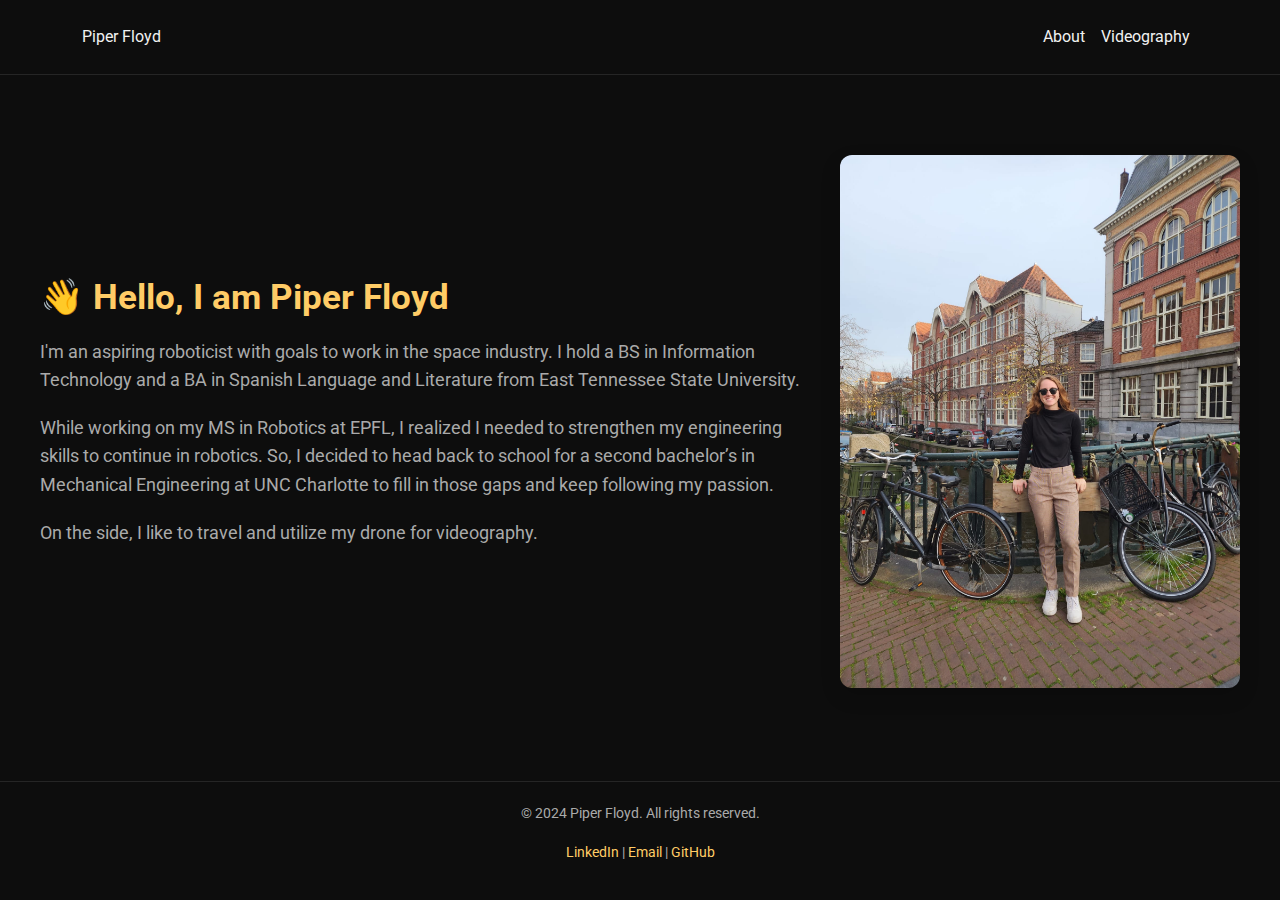
<file: index.html>
<!DOCTYPE html>
<html lang="en">
<head>
  <meta charset="UTF-8">
  <meta name="viewport" content="width=device-width, initial-scale=1.0">
  <meta http-equiv="X-UA-Compatible" content="IE=edge">
  <title>Piper Floyd | Portfolio & Schedule</title>
  <link href="https://fonts.googleapis.com/css2?family=Roboto:wght@400;500;700&display=swap" rel="stylesheet">
  <link href="https://cdn.jsdelivr.net/npm/bootstrap@5.3.0-alpha1/dist/css/bootstrap.min.css" rel="stylesheet">
  <link rel="stylesheet" href="https://cdn.jsdelivr.net/npm/bootstrap-icons/font/bootstrap-icons.css">
  <link rel="stylesheet" href="css/styles.css">
</head>
<body>

  <!-- Navbar -->
  <nav class="navbar navbar-expand-lg">
    <div class="container">
      <a class="navbar-brand" href="#">Piper Floyd</a>
      <div class="collapse navbar-collapse">
        <ul class="navbar-nav ms-auto">
          <li class="nav-item"><a class="nav-link" href="index.html">About</a></li>
          <li class="nav-item"><a class="nav-link" href="drones.html">Videography</a></li>
        </ul>
      </div>
    </div>
  </nav>

  <!-- About Section -->
  <section id="about" class="about-section">
    <div class="about-text">
      <h1><span class="emoji">👋</span> Hello, I am Piper Floyd</h1>
      <p>I'm an aspiring roboticist with goals to work in the space industry. I hold a BS in Information Technology and a BA in Spanish Language and Literature from East Tennessee State University.</p>
      <p>While working on my MS in Robotics at EPFL, I realized I needed to strengthen my engineering skills to continue in robotics. So, I decided to head back to school for a second bachelor’s in Mechanical Engineering at UNC Charlotte to fill in those gaps and keep following my passion.</p>
      <p>On the side, I like to travel and utilize my drone for videography.</p>
    </div>
    <div class="about-image">
      <img src="media/piper.jpg" alt="Piper Floyd portrait">
    </div>
  </section>

  <!-- Footer -->
  <footer class="footer">
    <div class="container">
      <p>&copy; 2024 Piper Floyd. All rights reserved.</p>
      <p><a href="https://www.linkedin.com/in/piperfloyd">LinkedIn</a> | <a href="mailto:floydpip2@gmail.com">Email</a> | <a href="https://github.com/floydpiper">GitHub</a></p>
    </div>
    </div>
  </footer>

  <!-- Scripts -->
  <script src="https://cdn.jsdelivr.net/npm/bootstrap@5.3.0-alpha1/dist/js/bootstrap.bundle.min.js"></script>
</body>
</html>
</file>
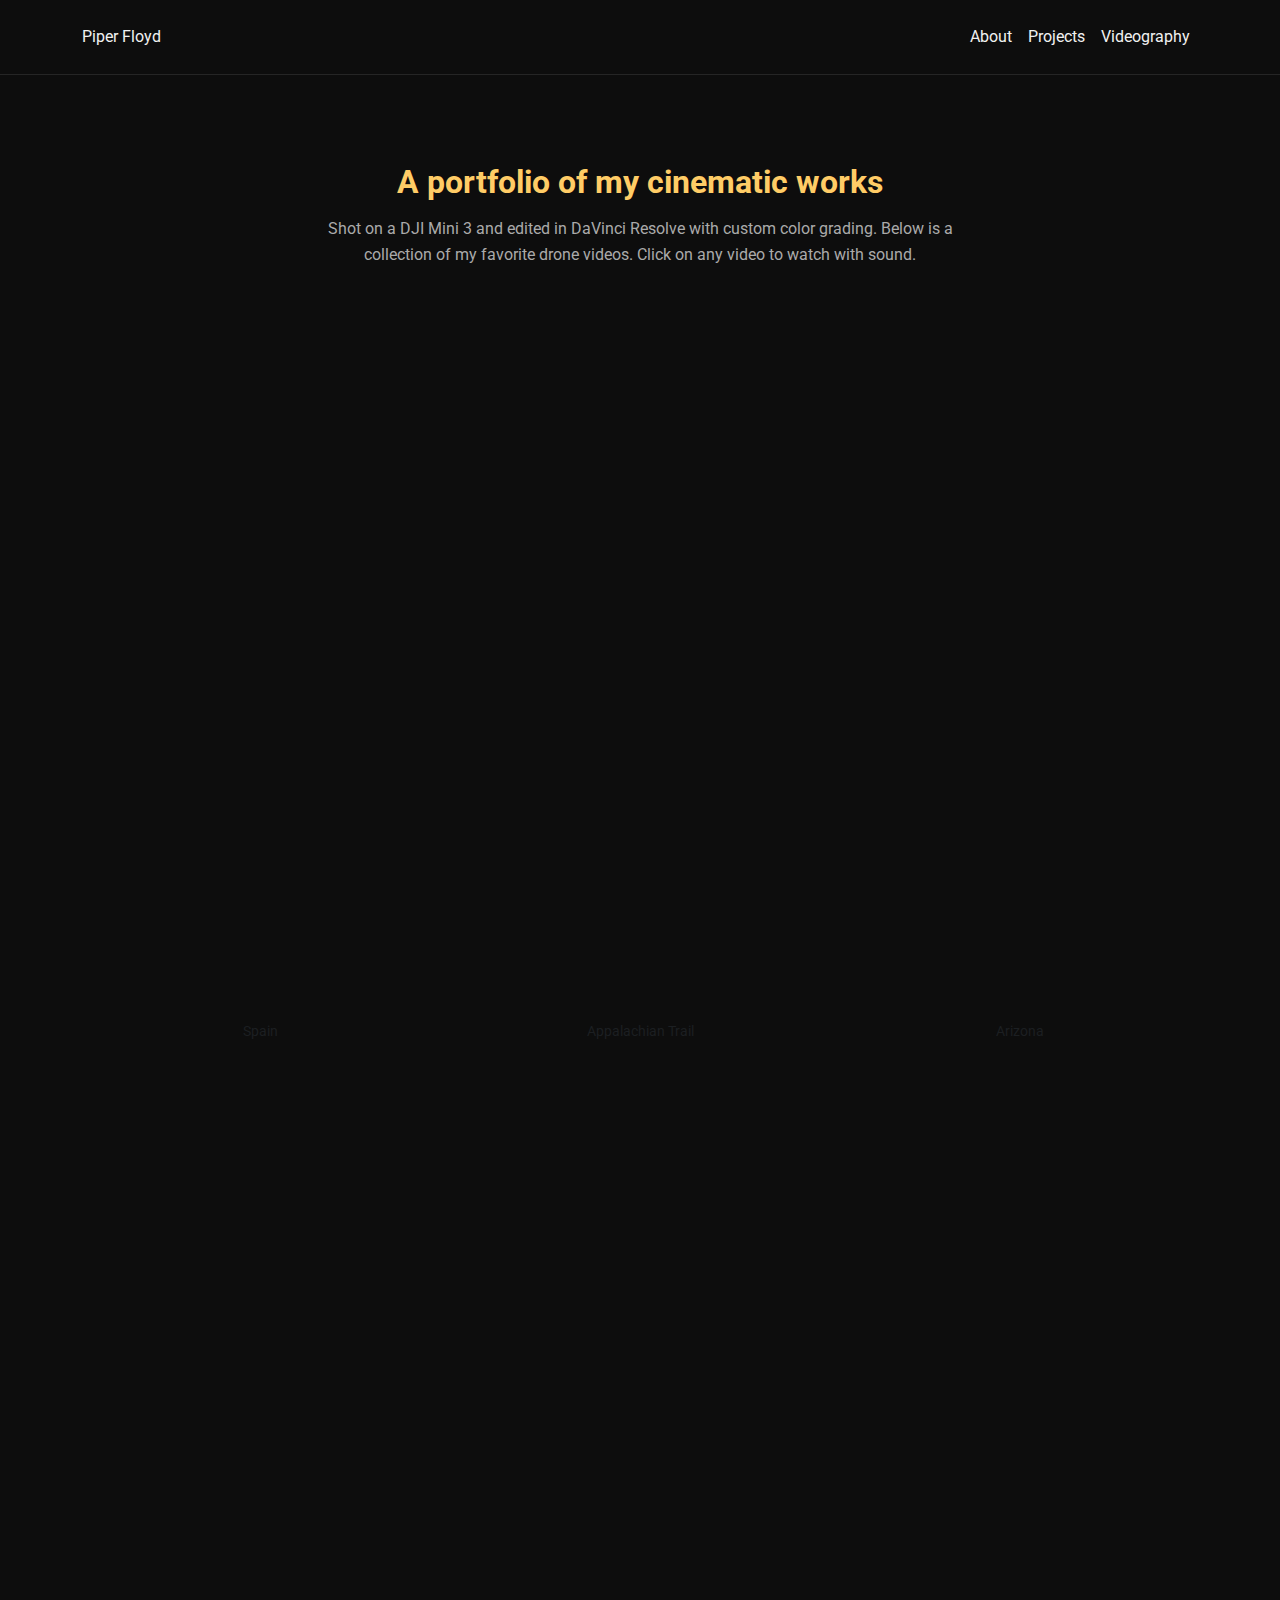
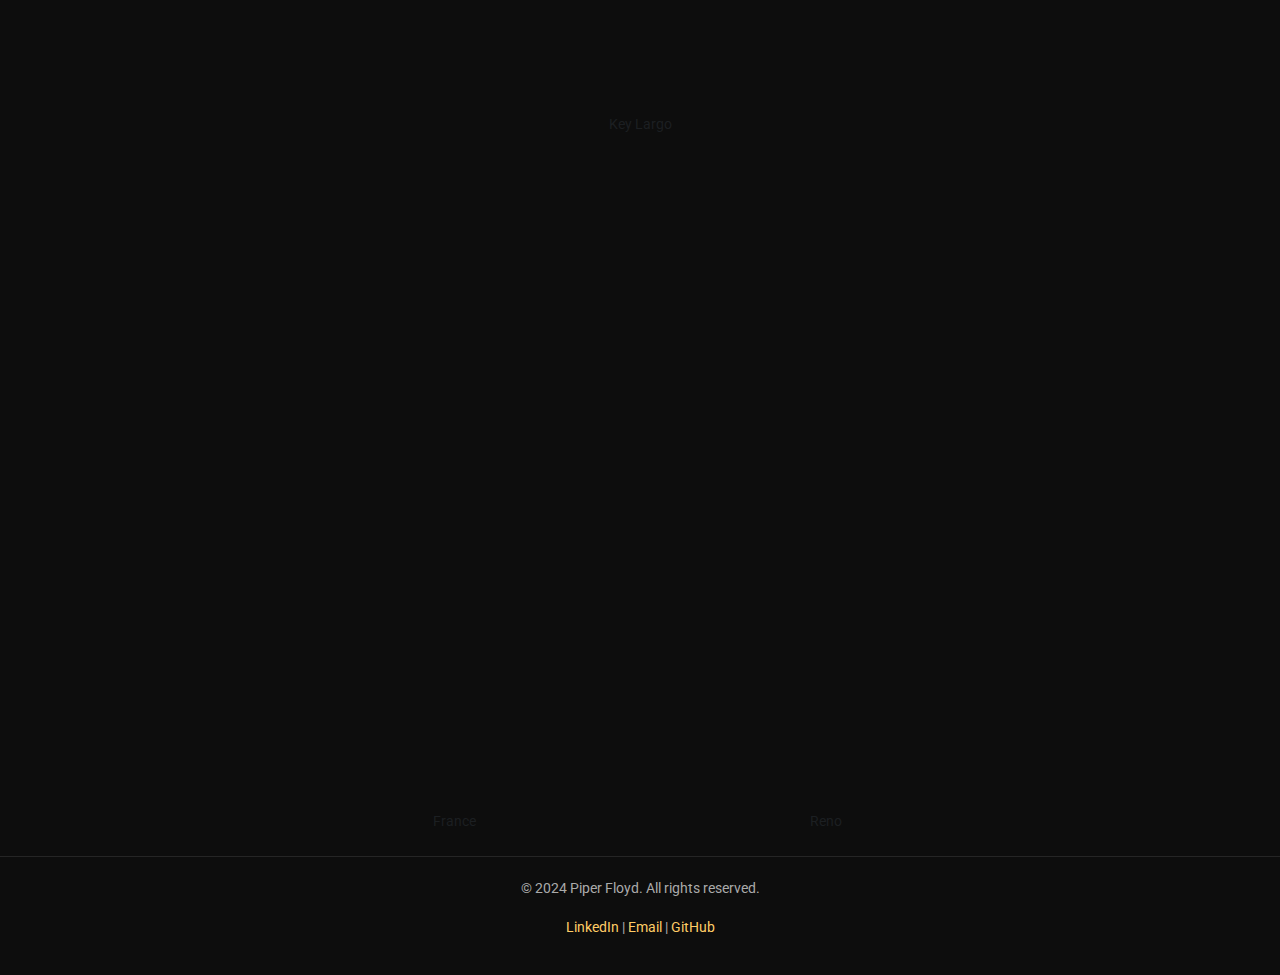
<file: drones.html>
<!DOCTYPE html>
<html lang="en">
<head>
  <meta charset="UTF-8">
  <meta name="viewport" content="width=device-width, initial-scale=1.0">
  <meta http-equiv="X-UA-Compatible" content="IE=edge">
  <title>Piper Floyd | Drone Cinematics</title>
  <link href="https://fonts.googleapis.com/css2?family=Roboto:wght@400;500;700&display=swap" rel="stylesheet">
  <link href="https://cdn.jsdelivr.net/npm/bootstrap@5.3.0-alpha1/dist/css/bootstrap.min.css" rel="stylesheet">
  <link rel="stylesheet" href="css/styles.css">
</head>
<body class="dark">

  <!-- Navbar -->
<nav class="navbar navbar-expand-lg">
  <div class="container">
    <a class="navbar-brand" href="#">Piper Floyd</a>

    <!-- Toggler button -->
    <button class="navbar-toggler" type="button" data-bs-toggle="collapse" data-bs-target="#navbarNav" 
      aria-controls="navbarNav" aria-expanded="false" aria-label="Toggle navigation">
      <span class="navbar-toggler-icon"></span>
    </button>

    <!-- Collapsible links -->
    <div class="collapse navbar-collapse" id="navbarNav">
      <ul class="navbar-nav ms-auto">
        <li class="nav-item"><a class="nav-link" href="index.html">About</a></li>
        <li class="nav-item"><a class="nav-link" href="projects.html">Projects</a></li>
        <li class="nav-item"><a class="nav-link" href="drones.html">Videography</a></li>
      </ul>
    </div>
  </div>
</nav>


  <!-- Intro -->
  <section class="intro text-center py-5">
    <h1>A portfolio of my cinematic works</h1>
    <p>Shot on a DJI Mini 3 and edited in DaVinci Resolve with custom color grading.  
       Below is a collection of my favorite drone videos. Click on any video to watch with sound.</p>
  </section>

  <!-- Video Grid -->
  <section class="py-4">
    <div class="container">
      <div class="row g-4 justify-content-center">
        <!-- Spain -->
        <div class="col-12 col-sm-6 col-lg-4">
          <div class="ratio vcard" style="--bs-aspect-ratio: 177.78%;">
            <iframe
              src="https://player.vimeo.com/video/1116284677?background=1&autoplay=1&loop=1&muted=1&title=0&byline=0&portrait=0"
              class="video-embed"
              frameborder="0"
              allow="autoplay; fullscreen; picture-in-picture"
              allowfullscreen>
            </iframe>

            <!-- Overlay link to open modal with sound -->
            <div class="stretched-link"
              data-bs-toggle="modal"
              data-bs-target="#videoModal"
              data-type="vimeo"
              data-src="https://player.vimeo.com/video/1116284677?autoplay=1&loop=1&muted=0">
            </div>
          </div>
          <div class="text-center mt-2 small text-muted">Spain</div>
        </div>


        <!-- Appalachian Trail -->
        <div class="col-12 col-sm-6 col-lg-4">
          <div class="ratio vcard" style="--bs-aspect-ratio: 177.78%;">
            <iframe
              src="https://player.vimeo.com/video/1116286409?background=1&autoplay=1&loop=1&muted=1&title=0&byline=0&portrait=0"
              class="video-embed"
              frameborder="0"
              allow="autoplay; fullscreen; picture-in-picture"
              allowfullscreen>
            </iframe>
            <div class="stretched-link"
              data-bs-toggle="modal"
              data-bs-target="#videoModal"
              data-type="vimeo"
              data-src="https://player.vimeo.com/video/1116286409?autoplay=1&loop=1&muted=0">
            </div>
          </div>
          <div class="text-center mt-2 small text-muted">Appalachian Trail</div>
        </div>

        <!-- Arizona -->
        <div class="col-12 col-sm-6 col-lg-4">
          <div class="ratio vcard" style="--bs-aspect-ratio: 177.78%;">
            <iframe 
              src="https://player.vimeo.com/video/1116225115?background=1&autoplay=1&loop=1&muted=1"
              class="video-embed"
              frameborder="0"
              allow="autoplay; fullscreen"
              allowfullscreen></iframe>
            <div class="stretched-link"
              data-bs-toggle="modal"
              data-bs-target="#videoModal"
              data-type="vimeo"
              data-src="https://player.vimeo.com/video/1116225115?autoplay=1&loop=1&muted=0">
            </div>
          </div>
          <div class="text-center mt-2 small text-muted">Arizona</div>
        </div>


      <!-- Scuba row -->
      <div class="row g-4 justify-content-center mt-4">
        <div class="col-12">
          <div class="ratio vcard" style="--bs-aspect-ratio: 56.25%;">
            <iframe
              src="https://player.vimeo.com/video/1116918028?background=1&autoplay=1&loop=1&muted=1&title=0&byline=0&portrait=0"
              class="video-embed"
              frameborder="0"
              allow="autoplay; fullscreen; picture-in-picture"
              allowfullscreen>
            </iframe>
            <!-- Overlay link to open modal with sound -->
            <div class="stretched-link"
              data-bs-toggle="modal"
              data-bs-target="#videoModal"
              data-type="vimeo"
              data-src="https://player.vimeo.com/video/1116918028?autoplay=1&loop=1&muted=0">
            </div>
          </div>
          <div class="text-center mt-2 small text-muted">Key Largo</div>
        </div>
      </div>



      <!-- Bottom row -->
      <div class="row g-4 justify-content-center mt-4">
        <!-- France -->
        <div class="col-12 col-sm-6 col-lg-4">
          <div class="ratio vcard" style="--bs-aspect-ratio: 177.78%;">
            <iframe
              src="https://player.vimeo.com/video/1116286898?background=1&autoplay=1&loop=1&muted=1&title=0&byline=0&portrait=0"
              class="video-embed"
              frameborder="0"
              allow="autoplay; fullscreen; picture-in-picture"
              allowfullscreen>
            </iframe>
            <div class="stretched-link"
              data-bs-toggle="modal"
              data-bs-target="#videoModal"
              data-type="vimeo"
              data-src="https://player.vimeo.com/video/1116286898?autoplay=1&loop=1&muted=0">
            </div>
          </div>
          <div class="text-center mt-2 small text-muted">France</div>
        </div>
      


 
       <!-- Reno -->
        <div class="col-12 col-sm-6 col-lg-4">
          <div class="ratio vcard" style="--bs-aspect-ratio: 177.78%;">
            <iframe
              src="https://player.vimeo.com/video/1116285586?background=1&autoplay=1&loop=1&muted=1&title=0&byline=0&portrait=0"
              class="video-embed"
              frameborder="0"
              allow="autoplay; fullscreen; picture-in-picture"
              allowfullscreen>
            </iframe>

            <!-- Overlay link to open modal with sound -->
            <div class="stretched-link"
              data-bs-toggle="modal"
              data-bs-target="#videoModal"
              data-type="vimeo"
              data-src="https://player.vimeo.com/video/1116285586?autoplay=1&loop=1&muted=0">
            </div>
          </div>
          <div class="text-center mt-2 small text-muted">Reno</div>
        </div>

      </div>

  </section>

<!-- Video Modal -->
<div class="modal fade" id="videoModal" tabindex="-1" aria-hidden="true">
  <div class="modal-dialog modal-dialog-centered modal-xl">
    <div class="modal-content position-relative">

      <!-- Custom Close Button -->
      <button type="button" class="close-btn" data-bs-dismiss="modal" aria-label="Close">
        &times;
      </button>

      <div class="modal-body d-flex justify-content-center align-items-center">
        <video id="modalVideo" controls autoplay loop class="d-none"></video>
        <iframe id="modalIframe" class="d-none"
          frameborder="0"
          allow="autoplay; fullscreen"
          allowfullscreen></iframe>
      </div>
    </div>
  </div>
</div>



  <!-- Scripts -->
  <script src="https://cdn.jsdelivr.net/npm/bootstrap@5.3.0-alpha1/dist/js/bootstrap.bundle.min.js"></script>
  <script src="js/scripts.js"></script>

  <!-- Footer -->
  <footer class="footer">
    <div class="container">
      <p>&copy; 2024 Piper Floyd. All rights reserved.</p>
      <p><a href="https://www.linkedin.com/in/piperfloyd">LinkedIn</a> | 
         <a href="mailto:floydpip2@gmail.com">Email</a> | 
         <a href="https://github.com/floydpiper">GitHub</a></p>
    </div>
  </footer>

</body>
</html>
</file>
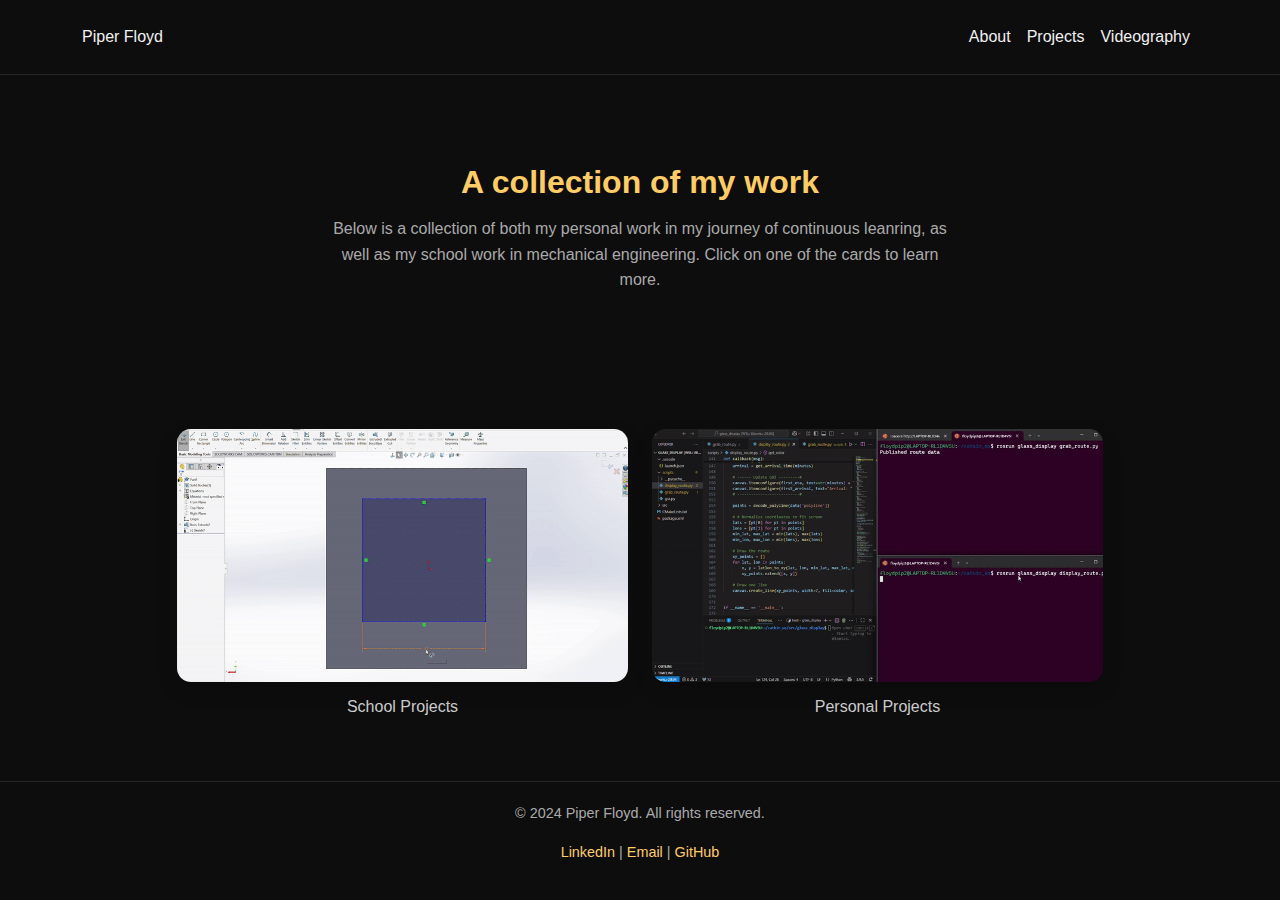
<file: projects.html>
<!DOCTYPE html>
<html lang="en">
  <head>
    <meta charset="UTF-8" />
    <meta name="viewport" content="width=device-width, initial-scale=1.0" />
    <title>Piper Floyd | Projects</title>
    <link
      href="https://cdn.jsdelivr.net/npm/bootstrap@5.3.0-alpha1/dist/css/bootstrap.min.css"
      rel="stylesheet"
    />
    <link rel="stylesheet" href="css/styles.css" />
  </head>
  <body class="dark drones-page">
    <!-- Navbar -->
    <nav class="navbar navbar-expand-lg">
      <div class="container">
        <a class="navbar-brand" href="#">Piper Floyd</a>
        <button
          class="navbar-toggler"
          type="button"
          data-bs-toggle="collapse"
          data-bs-target="#navbarNav"
          aria-controls="navbarNav"
          aria-expanded="false"
          aria-label="Toggle navigation"
        >
          <span class="navbar-toggler-icon"></span>
        </button>
        <div class="collapse navbar-collapse" id="navbarNav">
          <ul class="navbar-nav ms-auto">
            <li class="nav-item">
              <a class="nav-link" href="index.html">About</a>
            </li>
            <li class="nav-item">
              <a class="nav-link" href="projects.html">Projects</a>
            </li>
            <li class="nav-item">
              <a class="nav-link" href="drones.html">Videography</a>
            </li>
          </ul>
        </div>
      </div>
    </nav>

    <!-- Intro -->
    <section class="intro text-center py-5">
      <div class="container">
        <h1>A collection of my work</h1>
        <p>
          Below is a collection of both my personal work in my journey of
          continuous leanring, as well as my school work in mechanical
          engineering. Click on one of the cards to learn more.
        </p>
      </div>
    </section>

    <!-- Projects -->
    <section class="py-5">
      <div class="container">
        <div class="row g-4 justify-content-center text-center">
          <!-- School Projects -->
          <div class="col-12 col-sm-10 col-md-6 col-lg-5">
            <div
              class="project-card mx-auto"
              data-bs-toggle="modal"
              data-bs-target="#schoolModal"
            >
              <img src="media/hollowingout.gif" alt="School Projects" />
              <div class="darken"></div>
              <div class="overlay">
                <h4>School Projects</h4>
                <p>Coursework in engineering from UNC Charlotte.</p>
              </div>
            </div>
            <div class="caption">School Projects</div>
          </div>

          <!-- Personal Projects -->
          <div class="col-12 col-sm-10 col-md-6 col-lg-5">
            <div
              class="project-card mx-auto"
              data-bs-toggle="modal"
              data-bs-target="#personalModal"
            >
              <img src="media/ros_demo.gif" alt="Personal Projects" />
              <div class="darken"></div>
              <div class="overlay">
                <h4>Personal Projects</h4>
                <p>Independent robotics and coding work.</p>
              </div>
            </div>
            <div class="caption">Personal Projects</div>
          </div>
        </div>
      </div>
    </section>

    <!-- School Modal -->
    <div class="modal fade" id="schoolModal" tabindex="-1">
      <div class="modal-dialog modal-lg modal-dialog-centered">
        <div class="modal-content">
          <div class="modal-header border-0">
            <h3 class="modal-title">School Projects</h3>
            <button
              type="button"
              class="btn-close btn-close-white"
              data-bs-dismiss="modal"
            ></button>
          </div>
          <div class="modal-body">
            <p>
              At UNC Charlotte, I’ve been working on the following concepts in
              sophomore design:
            </p>
            <ul>
              <li>CAD and structural design (Creo, SolidWorks)</li>
              <li>Beam/truss analysis with SolidWorks and FEA</li>
            </ul>
            <a
              href="https://uncc.instructure.com/eportfolios/4654/assignments"
              target="_blank"
              class="btn btn-frosted mt-2"
              >Open Sophomore Design Portfolio</a
            >
          </div>
        </div>
      </div>
    </div>

    <!-- Personal Modal -->
    <div class="modal fade" id="personalModal" tabindex="-1">
      <div class="modal-dialog modal-lg modal-dialog-centered">
        <div class="modal-content">
          <div class="modal-header border-0">
            <h3 class="modal-title">Personal Projects</h3>
            <button
              type="button"
              class="btn-close btn-close-white"
              data-bs-dismiss="modal"
            ></button>
          </div>
          <div class="modal-body">
            <h5>
              ROS API Call Project
              <span class="badge bg-success text-dark">In Progress</span>
            </h5>
            <p>Learning basic ROS concepts to display data in real-time.</p>
            <ul>
              <li>Tools: Python, ROS, Raspberry Pi</li>
              <li>Features: Displays Google Maps route on LED screen</li>
            </ul>
            <a href="ros-project.html" class="btn btn-frosted mt-2"
              >View project</a
            >

            <hr class="my-4" />

            <h5>
              Path Following Robot
              <span class="badge bg-secondary">Planned</span>
            </h5>
            <p>
              A small robot designed to use IR sensors to autonomously follow a
              black line.
            </p>
            <ul>
              <li>Tools: Arduino, IR sensors, DC motors</li>
              <li>Focus: Learning robotic basics</li>
            </ul>
          </div>
        </div>
      </div>
    </div>

    <!-- Footer -->
    <footer class="footer">
      <div class="container">
        <p>&copy; 2024 Piper Floyd. All rights reserved.</p>
        <p>
          <a href="https://www.linkedin.com/in/piperfloyd">LinkedIn</a> |
          <a href="mailto:floydpip2@gmail.com">Email</a> |
          <a href="https://github.com/floydpiper">GitHub</a>
        </p>
      </div>
    </footer>

    <!-- Bootstrap JS -->
    <script src="https://cdn.jsdelivr.net/npm/bootstrap@5.3.0-alpha1/dist/js/bootstrap.bundle.min.js"></script>
  </body>
</html>
</file>
<file: css/styles.css>
:root {
  /* Dark Theme */
  --primary-bg: #0d0d0d;
  --text-color: #f1f1f1;
  --muted-text: #aaa;
  --highlight: #ffcc66;

  --shadow: 0 8px 20px rgba(0,0,0,0.15);
}

/* ---------- Body ---------- */
body {
  font-family: 'Roboto', sans-serif;
  min-height: 100vh;
  display: flex;
  flex-direction: column;
  background-color: var(--primary-bg);
  color: var(--text-color);
  line-height: 1.6;
  margin: 0;
}

/* ---------- Navbar ---------- */
body .navbar {
  background: var(--primary-bg);
  border-bottom: 1px solid rgba(255,255,255,0.1);
  padding: 1rem;
}
body .navbar-brand,
body .nav-link {
  color: var(--text-color) !important;
  font-size: 1rem;
}
body .nav-link:hover {
  color: var(--highlight) !important;
}
.navbar-toggler {
  border: none;
}
.navbar-toggler-icon {
  filter: invert(1);
}

/* ---------- About Section ---------- */
.about-section {
  background-color: var(--primary-bg);
  padding: 80px 40px;
  display: flex;
  align-items: center;
  justify-content: space-between;
  gap: 40px;
}
.about-text { flex: 1; }
.about-text h1 {
  font-size: 2.2rem;
  font-weight: bold;
  margin-bottom: 20px;
  color: var(--highlight);
}
.about-text p {
  font-size: 1.1rem;
  color: var(--muted-text);
  margin-bottom: 20px;
}
.about-image { flex: 1; max-width: 400px; }
.about-image img {
  width: 100%;
  height: auto;
  border-radius: 12px;
  box-shadow: var(--shadow);
}
@media (max-width: 768px) {
  .about-section {
    flex-direction: column;
    text-align: center;
    padding: 50px 20px;
  }
  .about-text h1 { font-size: 1.8rem; }
  .about-text p { font-size: 1rem; }
  .about-image { margin-top: 30px; max-width: 80%; }
}

/* ---------- Intro Section ---------- */
.intro {
  max-width: 700px;
  margin: 40px auto;
  text-align: center;
  padding: 0 20px;
}
.intro h1 {
  font-size: 2rem;
  font-weight: 700;
  color: var(--highlight);
  margin-bottom: 15px;
}
.intro p {
  color: var(--muted-text);
  font-size: 1rem;
  line-height: 1.6;
  margin: 0 auto;
}

/* ---------- Video Cards ---------- */
.vcard {
  border-radius: 12px;
  overflow: hidden;
  cursor: pointer;
  transition: transform 0.3s ease, box-shadow 0.3s ease;
  position: relative;
}
.vcard:hover {
  transform: translateY(-4px) scale(1.01);
  box-shadow: 0 4px 10px rgba(255, 204, 102, 0.4);
}
.vcard video,
.vcard iframe {
  width: 100%;
  height: 100%;
  object-fit: cover;
  display: block;
  border: none;
}

/* ---------- Modal ---------- */
.modal-content {
  background: transparent;
  border: none;
  box-shadow: none;
}
.modal-body {
  padding: 0;
  display: flex;
  justify-content: center;
  align-items: center;
}
#modalVideo, #modalIframe {
  border-radius: 12px;
  max-width: 90vw;
  max-height: 80vh;
}
#modalIframe { width: 90vw; height: 80vh; }
@media (max-width: 768px) {
  #modalVideo, #modalIframe {
    max-width: 95vw;
    max-height: 70vh;
  }
}
/* Only affects drone modals */
.drone-modal {
  background: transparent !important;
  border: none !important;
  box-shadow: none !important;
}
.drone-body {
  padding: 0;
  justify-content: center;
  align-items: center;
}
body.modal-open > :not(.modal) {
  filter: blur(20px);
  transition: filter 0.02s ease;
}
.modal-backdrop.show {
  background-color: rgba(0,0,0,0.7);
  backdrop-filter: blur(20px);
}
.close-btn {
  position: absolute;
  top: 10px;
  right: 15px;
  font-size: 2rem;
  font-weight: bold;
  color: white;
  background: rgba(0,0,0,0.5);
  border: none;
  border-radius: 6px;
  padding: 0 10px;
  cursor: pointer;
  z-index: 1056;
  transition: background 0.2s ease;
}
.close-btn:hover {
  background: rgba(255, 255, 255, 0.3);
  color: var(--highlight);
}

/* ---------- Footer ---------- */
.footer {
  margin-top: auto;
  text-align: center;
  padding: 20px;
  color: var(--muted-text);
  border-top: 1px solid rgba(255,255,255,0.1);
  font-size: 0.9rem;
}
.footer a {
  color: var(--highlight);
  text-decoration: none;
}
.footer a:hover { color: #fff; }

/* ---------- Flip Cards ---------- */
.flip-card { perspective: 1000px; }
.flip-inner {
  position: relative;
  width: 100%;
  height: 360px;
  transform-style: preserve-3d;
  transition: transform 0.6s;
}
.flip-card:hover .flip-inner { transform: rotateY(180deg); }
.flip-front,
.flip-back {
  position: absolute;
  width: 100%;
  height: 100%;
  backface-visibility: hidden;
  border-radius: 12px;
  overflow: hidden;
  box-shadow: 0 8px 20px rgba(0,0,0,0.4);
}
.flip-front img {
  width: 100%;
  height: 100%;
  object-fit: cover;
}
.overlay-text {
  position: absolute;
  bottom: 15px;
  left: 50%;
  transform: translateX(-50%);
  background: rgba(0,0,0,0.6);
  color: var(--highlight);
  padding: 6px 14px;
  border-radius: 8px;
  font-size: 1.2rem;
  font-weight: 600;
}
.flip-back {
  background: #111;
  color: #eee;
  transform: rotateY(180deg);
  padding: 20px;
  display: flex;
  flex-direction: column;
  justify-content: center;
  text-align: center;
}
.flip-back h5 {
  color: var(--highlight);
  margin-bottom: 10px;
}
.badge { font-size: 0.8rem; }

/* ---------- Projects Page ---------- */
h1.projects-title {
  color: var(--highlight);
  margin-bottom: 15px;
}
.page-description {
  color: var(--muted-text);
  max-width: 700px;
  margin: 0 auto 40px auto;
  text-align: center;
}

/* Project Grid */
.project-grid {
  display: flex;
  justify-content: center;
  gap: 40px;
  flex-wrap: wrap;
}

/* Project Card */
.project-card {
  position: relative;
  width: 100%;
  max-width: 500px;   /* responsive max size */
  aspect-ratio: 16/9;
  overflow: hidden;
  border-radius: 14px;
  cursor: pointer;
  box-shadow: var(--shadow);
  transition: transform 0.3s ease;
  margin: 0 auto;     /* center in grid */
}
.project-card:hover { transform: translateY(-6px); }
.project-card img {
  width: 100%;
  height: 100%;
  object-fit: cover;
  transition: transform 0.3s ease;
}
.project-card:hover img { transform: scale(1.05); }

/* Dark hover overlay */
.darken {
  position: absolute;
  top: 0; left: 0; right: 0; bottom: 0;
  background: rgba(0,0,0,0.4);
  opacity: 0;
  transition: opacity 0.3s;
  z-index: 1;
}
.project-card:hover .darken { opacity: 1; }

/* Overlay text */
.overlay {
  position: absolute;
  bottom: 0; left: 0; right: 0;
  padding: 20px;
  z-index: 2;
  color: #fff;
  opacity: 0;
  transition: opacity 0.3s;
}
.project-card:hover .overlay { opacity: 1; }
.overlay h4 { color: var(--highlight); margin-bottom: 8px; }
.overlay p { font-size: 0.9rem; color: #ddd; }

/* Caption */
.caption {
  text-align: center;
  margin-top: 12px;
  color: #ccc;
  font-size: 1rem;
}

/* ---------- Modal ---------- */
.modal-body {
  display: block;
  padding: 20px;
}
.modal-body p { margin-bottom: 15px; color: var(--text-color); }
.modal-body ul {
  margin-left: 20px;
  margin-bottom: 20px;
  color: var(--muted-text);
}
.modal-body li { margin-bottom: 8px; }
body.projects-page.modal-open > :not(.modal) {
  filter: blur(20px);
  transition: filter 0.02s ease;
}
body:not(.modal-open) > :not(.modal) { filter: none; }
.modal-content {
  background: rgba(20,20,20,0.7);
  color: var(--text-color);
  border-radius: 12px;
  padding: 30px;
  backdrop-filter: blur(12px);
  -webkit-backdrop-filter: blur(12px);
  border: 1px solid rgba(255,255,255,0.1);
}
.modal-title { color: var(--highlight); }
.modal-backdrop.show {
  background-color: rgba(0,0,0,0.7);
  backdrop-filter: blur(6px);
}
.btn-custom {
  background: var(--highlight);
  color: #000;
  font-weight: 600;
}
.btn-custom:hover {
  background: #e6b84f;
  color: #000;
}

/* Frosted Glass Button */
.btn-frosted {
  background: rgba(255, 255, 255, 0.1);
  color: #fff;
  font-weight: 300;
  border: 1px solid rgba(255,255,255,0.5);
  border-radius: 10px;
  padding: 10px 18px;
  backdrop-filter: blur(8px);
  -webkit-backdrop-filter: blur(8px);
  transition: all 0.3s ease;
}
.btn-frosted:hover {
  background: rgba(255, 255, 255, 0.25);
  border-color: #fff;
  color: #fff;
}

/* ---------- Responsive Tweaks ---------- */
@media(max-width:768px) {
  .project-card { max-width: 90%; }
}
</file>
